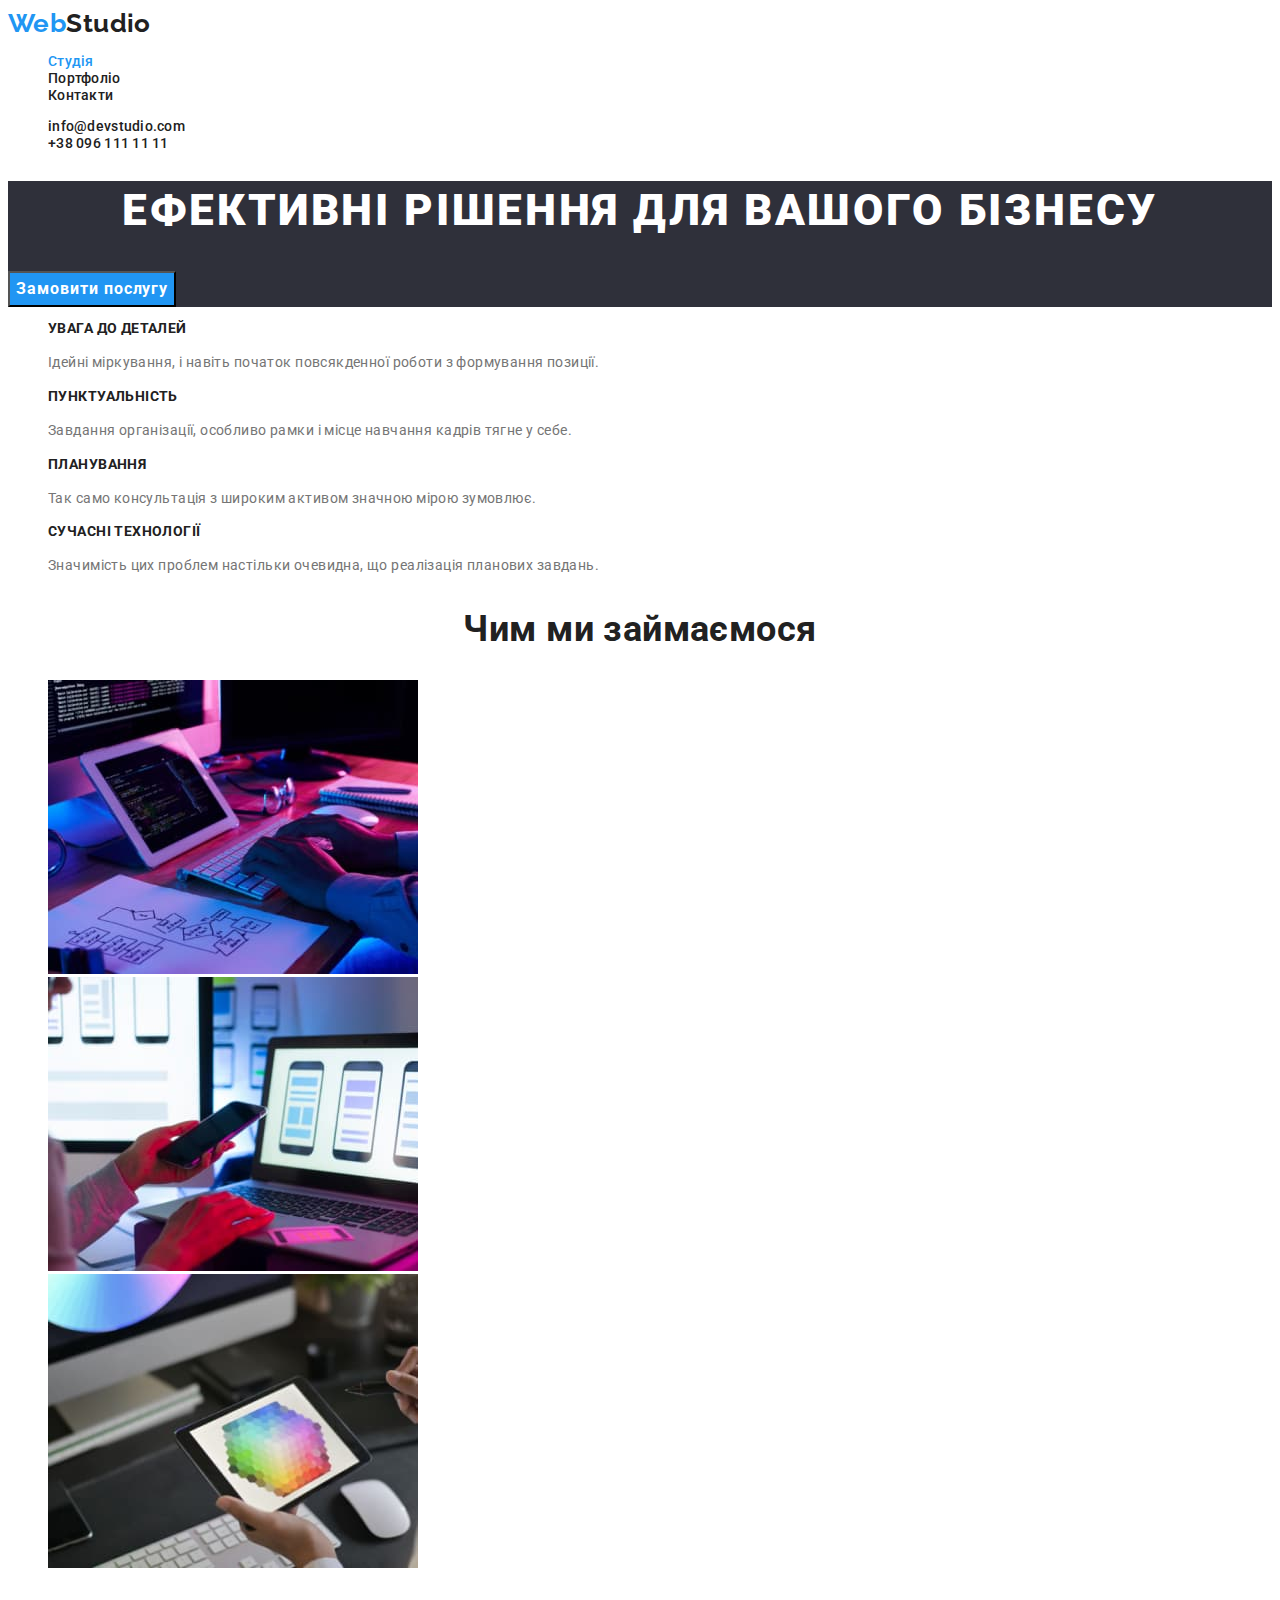
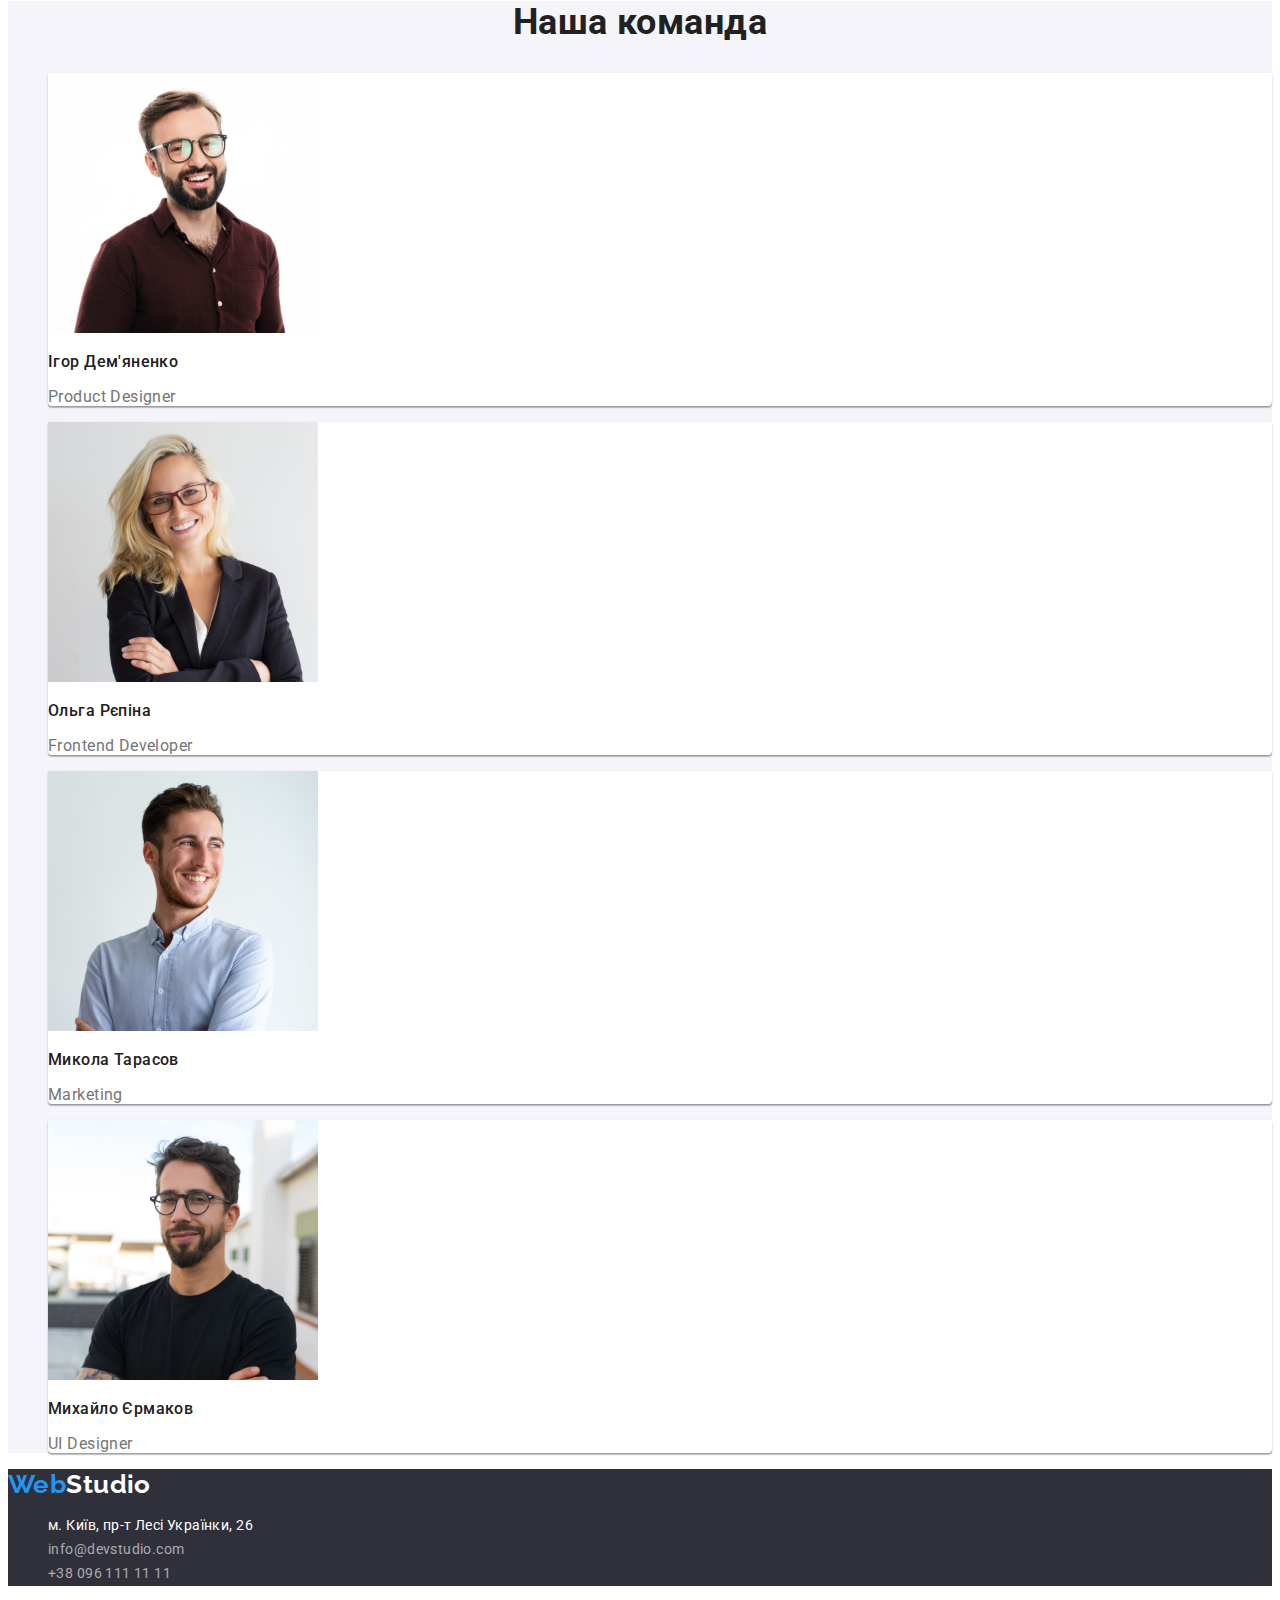
<file: index.html>
<!DOCTYPE html>
<html lang="uk">
  <head>
    <meta charset="UTF-8" />
    <meta http-equiv="X-UA-Compatible" content="IE=edge" />
    <meta name="viewport" content="width=device-width, initial-scale=1.0" />
    <title>Document</title>
    <link rel="preconnect" href="https://fonts.googleapis.com" />
    <link rel="preconnect" href="https://fonts.gstatic.com" crossorigin />
    <link
      href="https://fonts.googleapis.com/css2?family=Raleway:wght@700&family=Roboto:wght@400;500;700;900&display=swap"
      rel="stylesheet"
    />
    <link rel="stylesheet" href="./css/styles.css" />
  </head>
  <body>
    <header class="page-header">
      <a href="/" class="logo header"> <span class="accent">Web</span>Studio </a>

      <nav>
        <ul class="site-nav">
          <li><a href="" class="link current">Студія</a></li>
          <li><a href="./portfolio.html">Портфоліо</a></li>
          <li><a href="">Контакти</a></li>
        </ul>
      </nav>

      <ul class="auth-nav">
        <li><a href="mailto:info@devstudio.com">info@devstudio.com</a></li>
        <li><a href="tel:+380961111111">+38 096 111 11 11</a></li>
      </ul>
    </header>

    <main>
      <section class="hero">
        <h1 class="hero-title">Ефективні рішення для вашого бізнесу</h1>
        <button type="button" class="button primary">Замовити послугу</button>
      </section>

      <section>
        <h2 class="visually-hidden">Переваги</h2>
        <ul>
          <li>
            <h3 class="benefits-title">Увага до деталей</h3>
            <p class="benefits-text">
              Ідейні міркування, і навіть початок повсякденної роботи з формування позиції.
            </p>
          </li>
          <li>
            <h3 class="benefits-title">Пунктуальність</h3>
            <p class="benefits-text">
              Завдання організації, особливо рамки і місце навчання кадрів тягне у себе.
            </p>
          </li>
          <li>
            <h3 class="benefits-title">Планування</h3>
            <p class="benefits-text">
              Так само консультація з широким активом значною мірою зумовлює.
            </p>
          </li>
          <li>
            <h3 class="benefits-title">Сучасні технології</h3>
            <p class="benefits-text">
              Значимість цих проблем настільки очевидна, що реалізація планових завдань.
            </p>
          </li>
        </ul>
      </section>

      <section class="examples">
        <h2 class="examples-title">Чим ми займаємося</h2>
        <ul>
          <li>
            <img src="./images/computer.jpg" alt="Робота на компютері" width="370" />
          </li>

          <li>
            <img src="./images/phone.jpg" alt="Робота та телефоні" width="370" />
          </li>

          <li>
            <img src="./images/tablet.jpg" alt="Робота на планшеті" width="370" />
          </li>
        </ul>
      </section>

      <section class="team">
        <h2 class="team-title">Наша команда</h2>
        <ul>
          <li>
            <img src="./images/productdesigner.jpg" alt="Дизайнер продукту" width="270" />
            <h3>Ігор Дем'яненко</h3>
            <p lang="en">Product Designer</p>
          </li>

          <li>
            <img src="./images/frontenddeveloper.jpg" alt="Розробник інтерфейсу" width="270" />
            <h3>Ольга Рєпіна</h3>
            <p lang="en">Frontend Developer</p>
          </li>

          <li>
            <img src="./images/marketing.jpg" alt="Маркетинг" width="270" />
            <h3>Микола Тарасов</h3>
            <p lang="en">Marketing</p>
          </li>

          <li>
            <img src="./images/uidesigner.jpg" alt="Дизайнер інтерфейсу користувача" width="270" />
            <h3>Михайло Єрмаков</h3>
            <p lang="en">UI Designer</p>
          </li>
        </ul>
      </section>
    </main>

    <footer>
      <a href="index.html" class="logo footer"> <span class="accent">Web</span>Studio </a>

      <address>
        <ul class="address">
          <li>
            <a href="" class="address-legal">м. Київ, пр-т Лесі Українки, 26</a>
          </li>
          <li>
            <a href="mailto:info@devstudio.com" class="mail">info@devstudio.com</a>
          </li>

          <li>
            <a href="tel:+380961111111" class="phone">+38 096 111 11 11</a>
          </li>
        </ul>
      </address>
    </footer>
  </body>
</html>
</file>
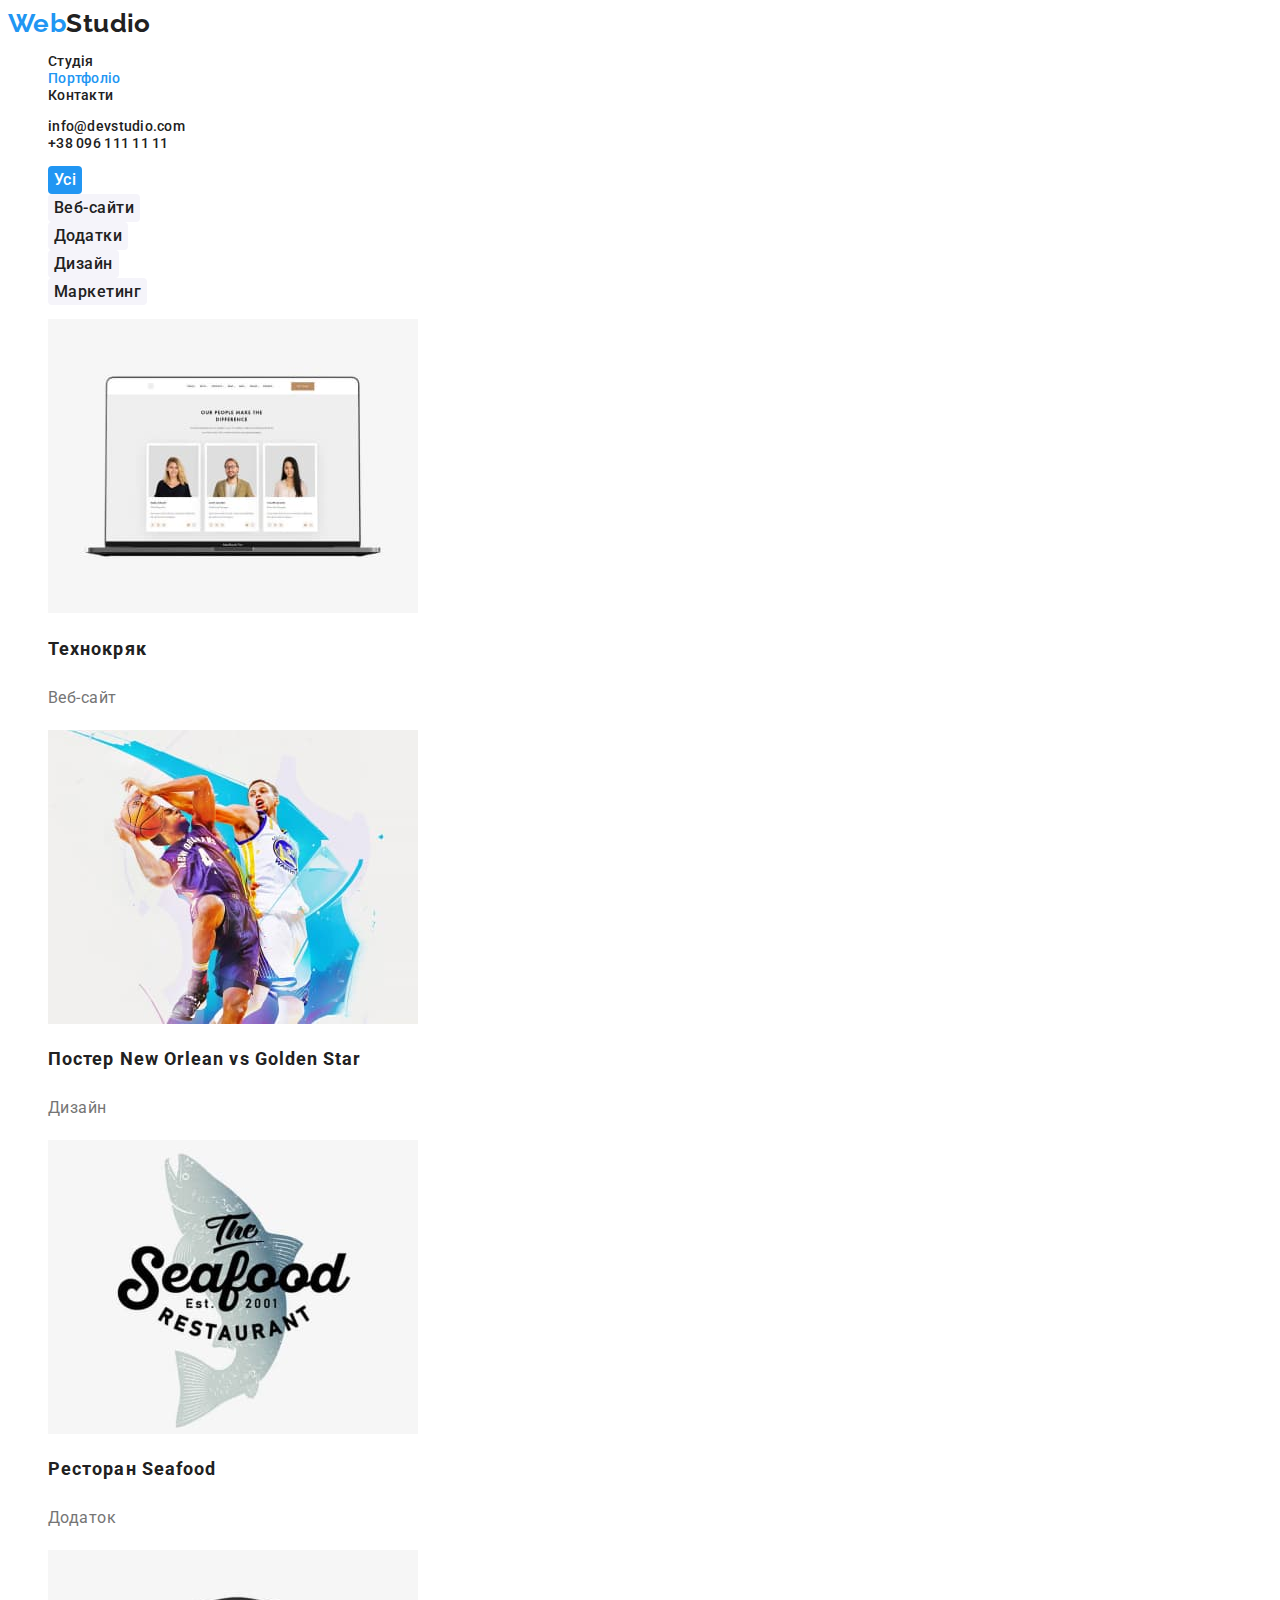
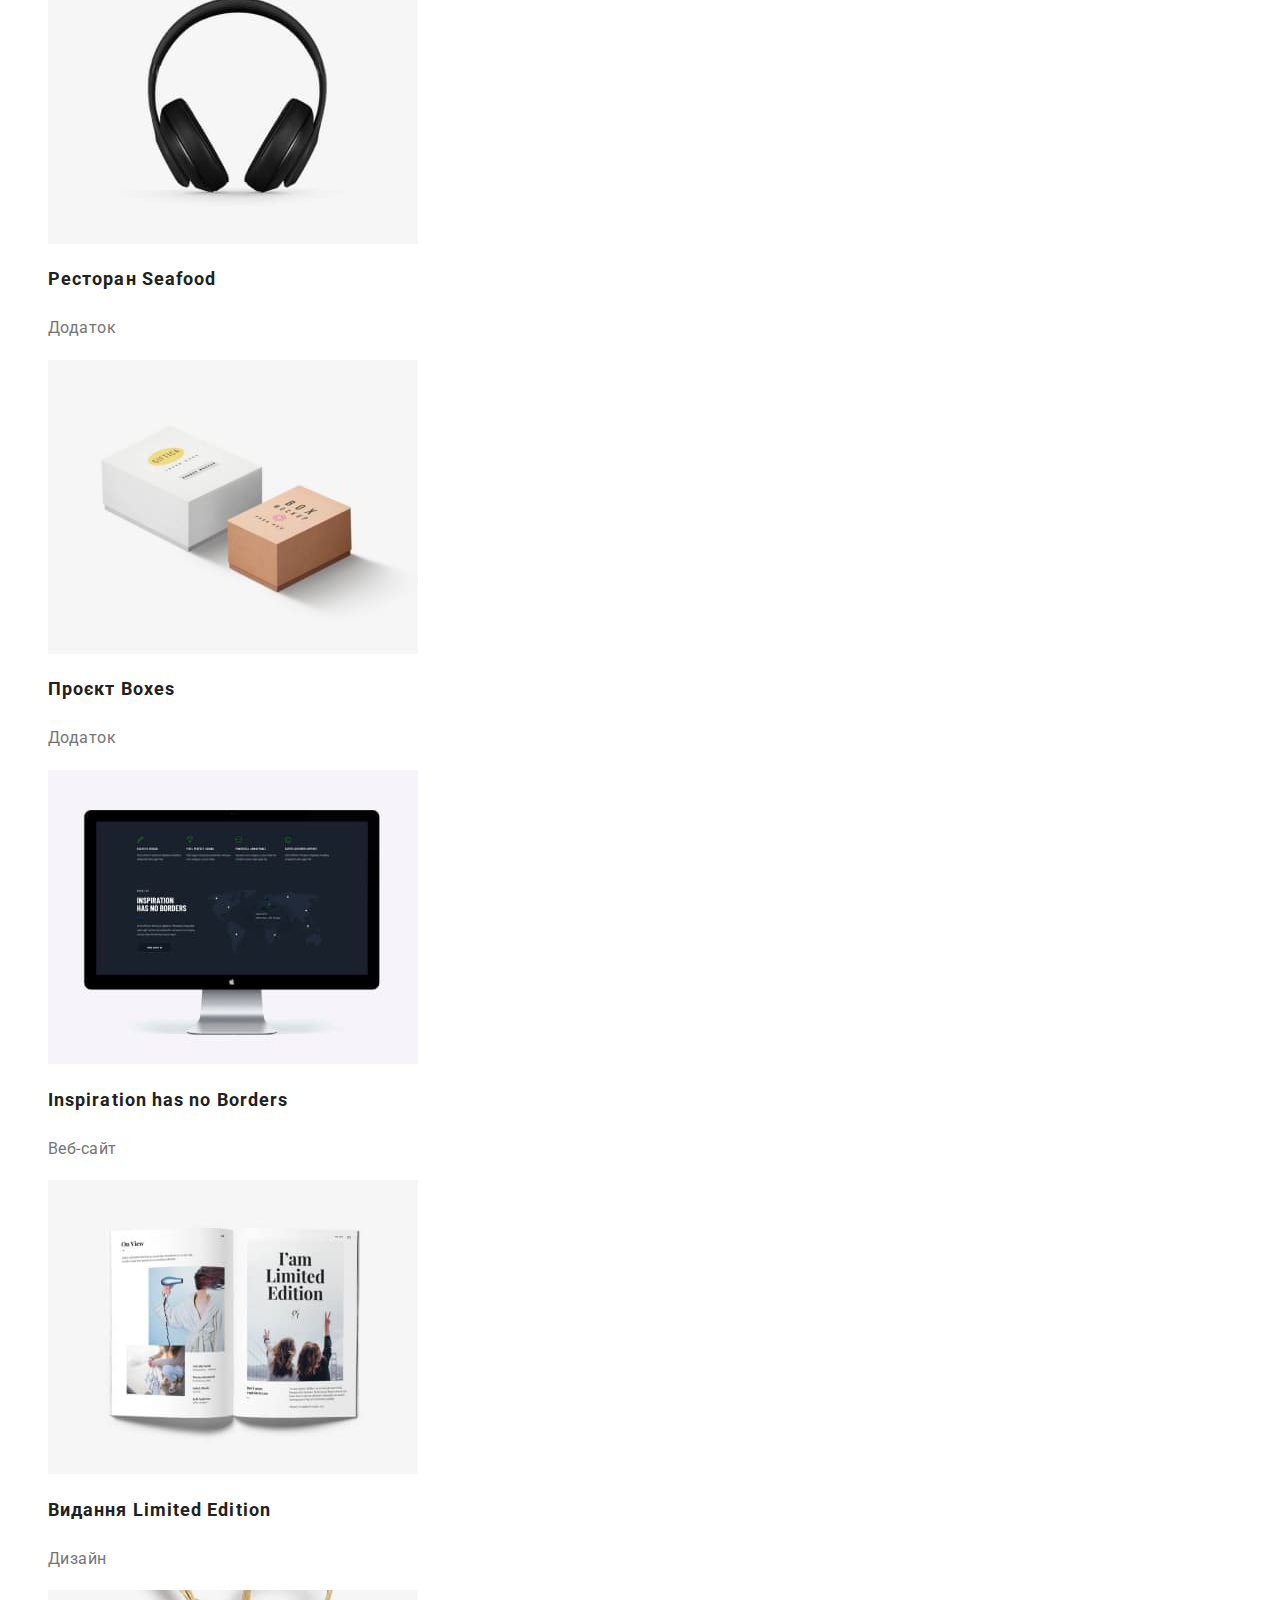
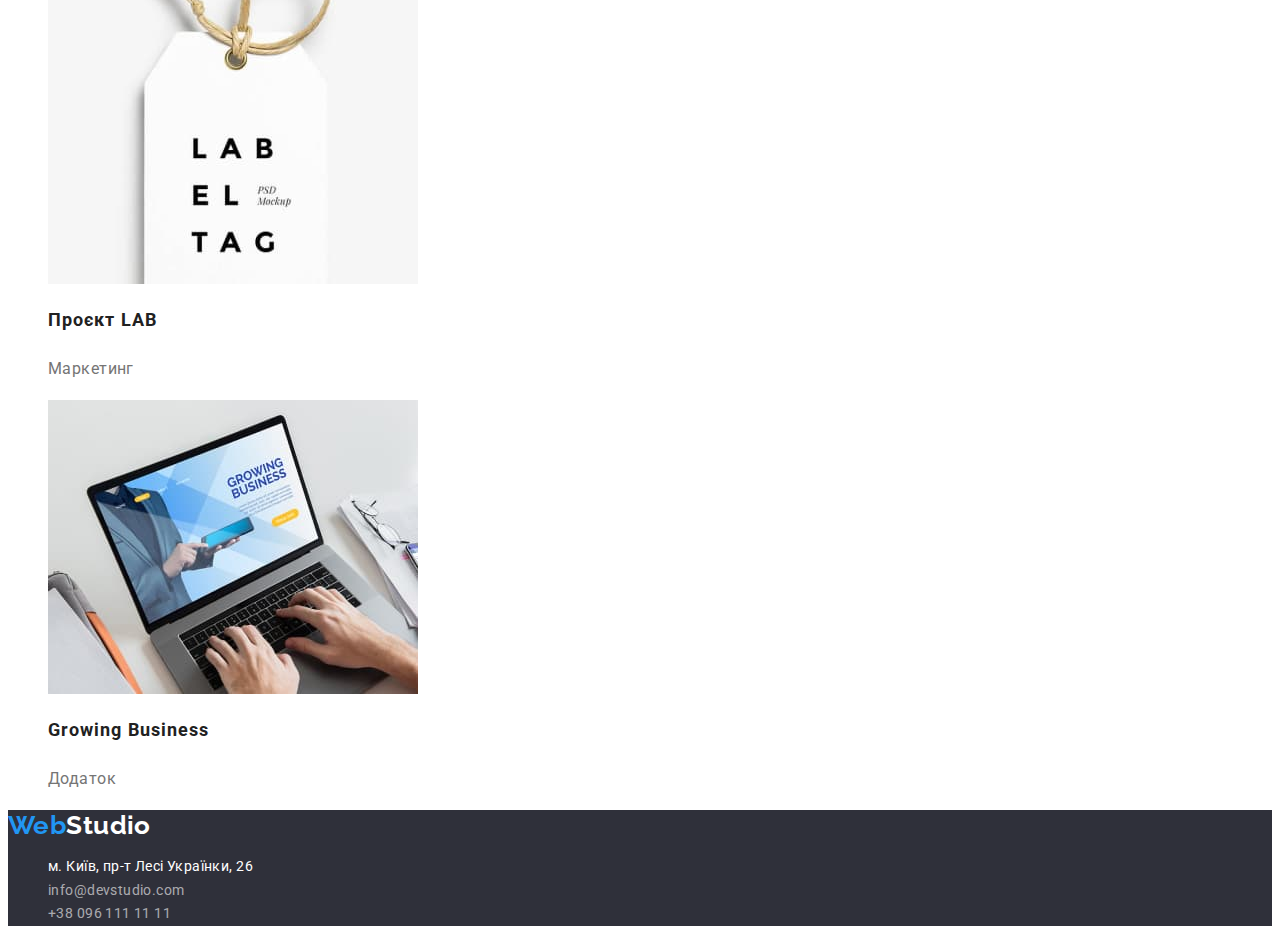
<file: portfolio.html>
<!DOCTYPE html>
<html lang="uk">
  <head>
    <meta charset="UTF-8" />
    <meta http-equiv="X-UA-Compatible" content="IE=edge" />
    <meta name="viewport" content="width=device-width, initial-scale=1.0" />
    <title>Document</title>
    <link rel="preconnect" href="https://fonts.googleapis.com" />
    <link rel="preconnect" href="https://fonts.gstatic.com" crossorigin />
    <link
      href="https://fonts.googleapis.com/css2?family=Raleway:wght@700&family=Roboto:wght@400;500;700;900&display=swap"
      rel="stylesheet"
    />
    <link rel="stylesheet" href="./css/styles.css" />
  </head>

  <body>
    <header class="page-header">
      <a href="/" class="logo header"> <span class="accent">Web</span>Studio </a>

      <nav>
        <ul class="site-nav">
          <li><a href="./index.html" class="link">Студія</a></li>
          <li><a href="./portfolio.html" class="link current">Портфоліо</a></li>
          <li><a href="">Контакти</a></li>
        </ul>
      </nav>

      <ul class="auth-nav">
        <li><a href="mailto:info@devstudio.com">info@devstudio.com</a></li>
        <li><a href="tel:+380961111111">+38 096 111 11 11</a></li>
      </ul>
    </header>

    <main>
      <section>
        <h1 class="visually-hidden">Приклади проектів</h1>
        <ul>
          <li>
            <button type="button" class="button secondary active">Усі</button>
          </li>
          <li>
            <button type="button" class="button secondary">Веб-сайти</button>
          </li>
          <li>
            <button type="button" class="button secondary">Додатки</button>
          </li>
          <li>
            <button type="button" class="button secondary">Дизайн</button>
          </li>
          <li>
            <button type="button" class="button secondary">Маркетинг</button>
          </li>
        </ul>

        <ul class="works">
          <li>
            <img src="./images/technocrat.jpg" alt="Сайт" width="370" />
            <h2>Технокряк</h2>
            <p>Веб-сайт</p>
          </li>

          <li>
            <img src="./images/neworlean.jpg" alt="Баскетбол" width="370" />
            <h2>Постер New Orlean vs Golden Star</h2>
            <p>Дизайн</p>
          </li>

          <li>
            <img src="./images/seafoot.jpg" alt="Логопит ресторану" width="370" />
            <h2>Ресторан Seafood</h2>
            <p>Додаток</p>
          </li>

          <li>
            <img src="./images/prime.jpg" alt="Навушники" width="370" />
            <h2>Ресторан Seafood</h2>
            <p>Додаток</p>
          </li>

          <li>
            <img src="./images/boxes.jpg" alt="Коробочки" width="370" />
            <h2>Проєкт Boxes</h2>
            <p>Додаток</p>
          </li>

          <li>
            <img src="./images/inspiration.jpg" alt="Монітор" width="370" />
            <h2>Inspiration has no Borders</h2>
            <p>Веб-сайт</p>
          </li>

          <li>
            <img src="./images/limitededition.jpg" alt="Книга" width="370" />
            <h2>Видання Limited Edition</h2>
            <p>Дизайн</p>
          </li>

          <li>
            <img src="./images/lab.jpg" alt="Бирка" width="370" />
            <h2>Проєкт LAB</h2>
            <p>Маркетинг</p>
          </li>

          <li>
            <img src="./images/growingbusiness.jpg" alt="Ноутбук" width="370" />
            <h2>Growing Business</h2>
            <p>Додаток</p>
          </li>
        </ul>
      </section>
    </main>

    <footer>
      <a href="index.html" class="logo footer"> <span class="accent">Web</span>Studio </a>

      <address>
        <ul class="address">
          <li>
            <a href="" class="address-legal">м. Київ, пр-т Лесі Українки, 26</a>
          </li>
          <li>
            <a href="mailto:info@devstudio.com" class="mail">info@devstudio.com</a>
          </li>

          <li>
            <a href="tel:+380961111111" class="phone">+38 096 111 11 11</a>
          </li>
        </ul>
      </address>
    </footer>
  </body>
</html>
</file>
<file: css/styles.css>
/* колір основного тексту #212121;  */
/* вторинний колір тексту #757575 */
/* білий #FFFFFF; */
/* колір-акцент #2196F3; */
/* основний колір фона #F5F5F5;  */
/* вторинний колір фона #F5F4FA; */
/* колір фона шапки #FFFFFF; */
/* колір фона футера #2F303A; */
/* колір фона героя #2F303A; */

:root {
  --primary-text-color: #757575;
  --title-text-color: #212121;
  --accent-color: #2196f3;
  --white: #ffffff;
  --primary-background-color: #f5f5f5;
  --secondary-background-color: #f5f4fa;
  --footer-background-color: #2f303a;
  --primary-font-family: Roboto, sans-serif;
  --secondary-font-family: Raleway, sans-serif;
  --buttom-hover-color: #188ce8;
}

body {
  background-color: var(--white);
  color: var(--primary-text-color);
  font-family: var(--primary-font-family);
  font-size: 14px;
  letter-spacing: 0.03em;
}

ul {
  list-style: none;
}

/* шапка */
.page-header {
  color: var(--title-text-color);
}

/* a {
    text-decoration: none */

.logo.header {
  color: var(--title-text-color);
  font-family: var(--secondary-font-family);
  font-weight: 700;
  font-size: 26px;
  line-height: 1.2;
}

.accent {
  color: var(--accent-color);
}

.logo.header {
  text-decoration: none;
}

.site-nav a {
  color: var(--title-text-color);
  font-weight: 500;
  line-height: 1.14;
  letter-spacing: 0.02em;
  text-decoration: none;
}

.auth-nav a {
  color: var(--title-text-color);
  font-weight: 500;
  line-height: 1.14;
  letter-spacing: 0.02em;
  text-decoration: none;
}

.site-nav a:hover,
.site-nav a:focus {
  color: var(--accent-color);
}

.auth-nav a:hover,
.auth-nav a:focus {
  color: var(--accent-color);
}
.auth-nav li:hover {
  color: var(--accent-color);
}

.benefits-title {
  color: var(--title-text-color);
  font-size: 14px;
  line-height: 1.14;
  text-transform: uppercase;
}

.benefits-text {
  line-height: 1.71;
}

.button {
  font-family: inherit;
}

.button.primary {
  color: var(--white);
  background-color: var(--accent-color);
  font-weight: 700;
  font-size: 16px;
  line-height: 1.88;
  display: flex;
  align-items: center;
  text-align: center;
  letter-spacing: 0.06em;
  cursor: pointer;
}

.hero {
  background-color: var(--footer-background-color);
}

.hero-title {
  color: var(--white);
  font-weight: 900;
  font-size: 44px;
  line-height: 1.36;
  text-align: center;
  letter-spacing: 0.06em;
  text-transform: uppercase;
}

.site-nav .link.current {
  color: var(--accent-color);
}

.visually-hidden {
  position: absolute;
  white-space: nowrap;
  width: 1px;
  height: 1px;
  overflow: hidden;
  border: 0;
  padding: 0;
  clip: rect(0 0 0 0);
  clip-path: inset(50%);
  margin: -1px;
}

.button.primary:hover,
.button.primary:focus {
  background-color: var(--buttom-hover-color);
  box-shadow: rgba(0, 0, 0, 0.15);
  border-radius: 4px;
}

footer {
  background-color: var(--footer-background-color);
}

footer a {
  text-decoration: none;
}

.logo.footer {
  color: var(--white);
  font-family: var(--secondary-font-family);
  font-weight: 700;
  font-size: 26px;
  line-height: 1.19;
}

.address-legal {
  color: var(--white);
  line-height: 1.71;
  font-style: normal;
}

.mail,
.phone {
  color: rgba(255, 255, 255, 0.6);
  line-height: 1.71;
  font-style: normal;
}

.logo.footer:hover:hover,
.logo.footer:focus {
  text-decoration: underline;
  text-decoration-color: var(--accent-color);
}

.address a:hover,
.address a:focus {
  text-decoration: underline;
  text-decoration-color: var(--accent-color);
}

.team {
  background-color: var(--secondary-background-color);
}

.team li {
  background-color: var(--white);
  box-shadow: 0px 1px 3px rgba(0, 0, 0, 0.12), 0px 1px 1px rgba(0, 0, 0, 0.14),
    0px 2px 1px rgba(0, 0, 0, 0.2);
  border-radius: 0px 0px 4px 4px;
}

.button.secondary {
  color: var(--title-text-color);
  background-color: var(--secondary-background-color);
  font-weight: 500;
  font-size: 16px;
  line-height: 1.62;
  text-align: center;
  letter-spacing: 0.03em;
  border: none;
  border-radius: 4px;
  cursor: pointer;
}

.button.secondary:hover,
.button.secondary:focus {
  color: var(--white);
  background-color: var(--accent-color);
}

.button.secondary.active {
  color: var(--white);
  background-color: var(--accent-color);
}

.examples-title,
.team-title {
  color: var(--title-text-color);
  font-size: 36px;
  line-height: 1.17;
  text-align: center;
}

.team h3 {
  color: var(--title-text-color);
  font-weight: 500;
  font-size: 16px;
  line-height: 1.19;
}

.team p {
  font-size: 16px;
  line-height: 1.19;
}

.works h2 {
  color: var(--title-text-color);
  font-size: 18px;
  line-height: 2;
  letter-spacing: 0.06em;
}

.works p {
  font-size: 16px;
  line-height: 1.88;
}
</file>
